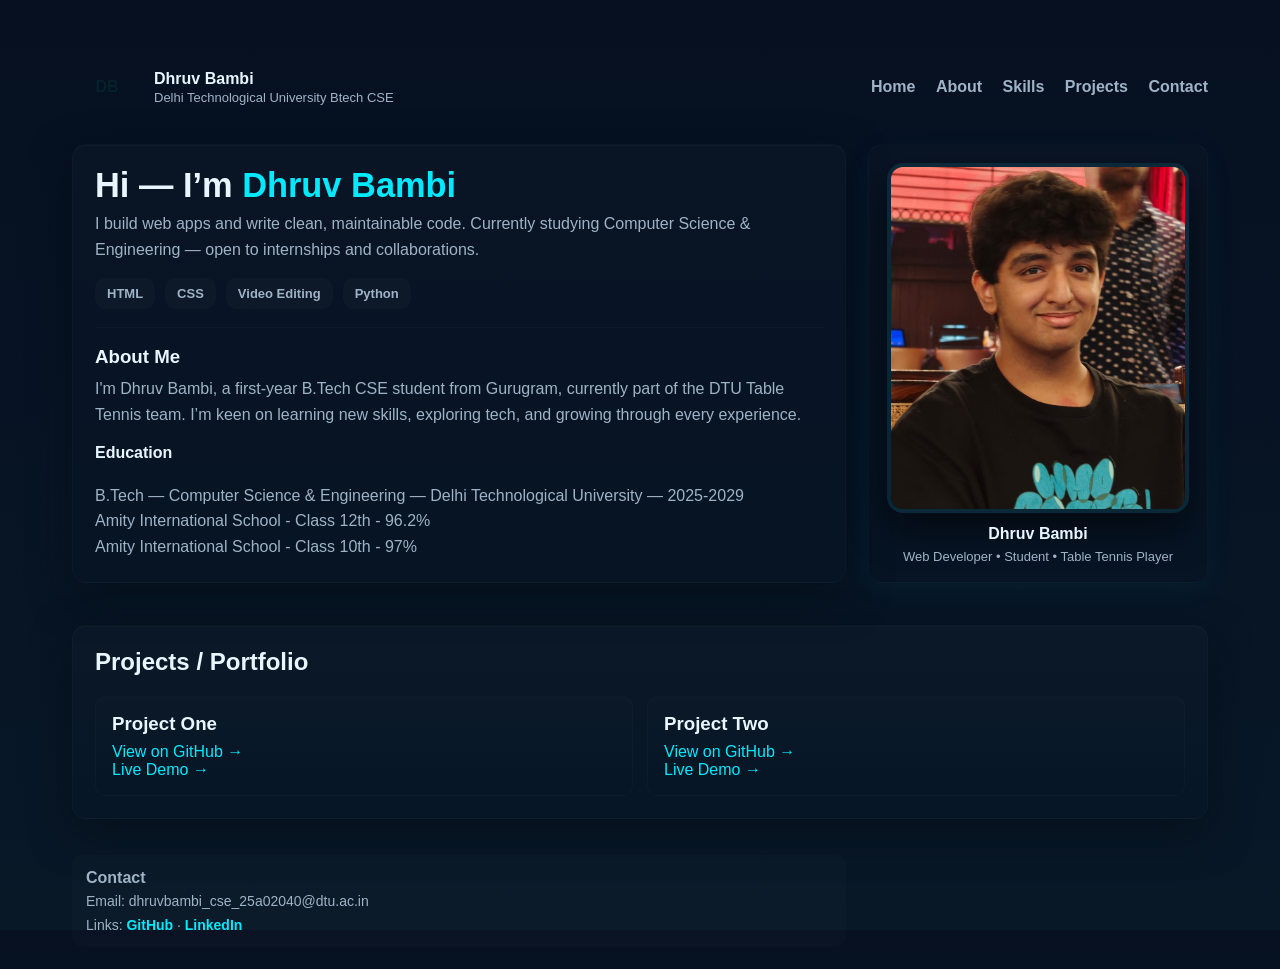
<file: index.html>
<!DOCTYPE html>
<html lang="en">
<head>
  <meta charset="utf-8" />
  <meta name="viewport" content="width=device-width,initial-scale=1" />
  <link rel="stylesheet" href="styles.css">
  <title>Dhruv Bambi — Portfolio</title>

</head>
<body>

  <div class="page">


    <header>
      <div class="brand">
        <div class="logo">DB</div>
        <div>
          <div class="meta">Dhruv Bambi</div>
          <div class="sub">Delhi Technological University Btech CSE</div>
        </div>
      </div>

      <nav aria-label="Main nav">
        <a href="#home">Home</a>
        <a href="#about">About</a>
        <a href="#skills">Skills</a>
        <a href="#projects">Projects</a>
        <a href="#contact">Contact</a>
      </nav>
    </header>
    <div class="cols">

      
      <section class="card intro">
        <h1>Hi — I’m <span class="accent">Dhruv Bambi</span></h1>
        <p>I build web apps and write clean, maintainable code. Currently studying Computer Science & Engineering — open to internships and collaborations.</p>

        
        <div class="pills" aria-hidden>
          <div class="pill">HTML</div>
          <div class="pill">CSS</div>
          <div class="pill">Video Editing</div>
          <div class="pill">Python</div>
        </div>

        <hr style="border:none;height:1px;background:rgba(255,255,255,0.02);margin:18px 0;border-radius:1px">

        <h3 style="margin:0 0 8px 0">About Me</h3>
        <p class="muted" style="margin-top:0">I'm Dhruv Bambi, a first-year B.Tech CSE student from Gurugram, currently part of the DTU Table Tennis team. I’m keen on learning new skills, exploring tech, and growing through every experience.</p>

        <h4 style="margin-top:14px">Education</h4>
        <p class="muted" style="margin:0">B.Tech — Computer Science & Engineering — Delhi Technological University — 2025-2029</p>
        <p class="muted" style="margin:0">Amity International School - Class 12th - 96.2%</p>
        <p class="muted" style="margin:0">Amity International School - Class 10th - 97%</p>
      </section>
      </section>

      
      <aside>
        <div class="card sidebar shadow-accent" style="padding:18px">
          <div class="avatar-wrap">
            <div class="avatar">
              
              <img src="pfp.jpeg" alt="Dhruv Bambi — profile photo" height="100px" width="100px">
            </div>
          </div>

          <div class="name">Dhruv Bambi</div>
          <div class="small">Web Developer • Student • Table Tennis Player</div>

        
        </div>
      </aside>

      
      <section id="projects" class="projects card">
        <h2 style="margin-top:0">Projects / Portfolio</h2>
        <div class="projects-grid" style="margin-top:12px">
          <article class="project">
            <h3>Project One</h3>
            
            <a href="https://github.com/DhruvBambi/BrewHaus"target="_blank"
>View on GitHub →</a><br>
            <a href="https://dhruvbambi.github.io/BrewHaus/"target="_blank"
>Live Demo →</a>
          </article>

          <article class="project">
            <h3>Project Two</h3>
            <a href="https://github.com/DhruvBambi/25-A02-040"target="_blank"
>View on GitHub →</a><br>
            <a href="https://dhruvbambi.github.io/25-A02-040/" target="_blank"
>Live Demo →</a>
          </article>
        </div>
      </section>

   <section class="contact-mini" role="region" aria-label="Contact">
            <div style="font-weight:800;margin-bottom:6px">Contact</div>
            <div class="muted" style="font-size:14px">Email: <span>dhruvbambi_cse_25a02040@dtu.ac.in</span></div>
            <div style="margin-top:8px;font-size:14px">Links: <a href="https://github.com/DhruvBambi" target="_blank">GitHub</a> · <a href="https://www.linkedin.com/in/dhruv-bambi-a8a120399/" target="_blank">LinkedIn</a></div>
          </div>

        </section>
  </div>
</body>
</html>
</file>
<file: styles.css>
:root{
      --bg-1:#061021;    
      --bg-2:#081827;    
      --card:#051423;
      --muted:#9fb3c7;
      --accent:#00eaff;  
      --accent-2:#44d7b6;
      --glass: rgba(255,255,255,0.02);
      --radius:14px;
    }

    *{box-sizing:border-box}
    html,body{height:100%;margin:0;font-family:Arial, Helvetica, sans-serif;background:linear-gradient(180deg,var(--bg-1),var(--bg-2));color:#e8f6ff;-webkit-font-smoothing:antialiased;-moz-osx-font-smoothing:grayscale}
    a{color:var(--accent);text-decoration:none}

    .page {
      max-width:1180px;
      margin:30px auto;
      padding:22px;
    }

    header{
      display:flex;
      align-items:center;
      justify-content:space-between;
      gap:16px;
      margin-bottom:22px;
    }
    .brand{display:flex;align-items:center;gap:12px}
    .logo{
      width:70px;height:70px;border-radius:12px;
      
      display:flex;
      align-items:center;
      justify-content:center;
      font-weight:800;color:#042229;
      box-shadow:0 8px 28px rgba(0,234,255,0.07), ;
    }
    .brand .meta{font-weight:700}
    .brand .sub{font-size:13px;color:var(--muted);margin-top:2px}

    nav a{color:var(--muted);margin-left:16px;font-weight:600}
    nav a:hover{color:var(--accent)}

    .cols{
      display:grid;
      grid-template-columns: 1fr 340px;
      gap:22px;
    }

   
    .card{
      background: linear-gradient(180deg, rgba(255,255,255,0.015), rgba(0,0,0,0.02));
      border-radius:var(--radius);
      padding:22px;
      box-shadow:0 14px 40px rgba(3,12,20,0.55), inset 0 1px 0 rgba(255,255,255,0.02);
      border:1px solid rgba(255,255,255,0.02);
    }

    
    .intro h1{font-size:2.15rem;margin:0 0 8px 0;line-height:1.05}
    .intro h1 .accent{color:var(--accent)}
    .intro p{color:var(--muted);line-height:1.6;margin:0 0 16px 0}
    .pills{display:flex;gap:10px;flex-wrap:wrap;margin-top:8px}
    .pill{background:rgba(255,255,255,0.02);padding:8px 12px;border-radius:10px;color:var(--muted);font-weight:700;font-size:13px}

    
    .sidebar .avatar-wrap{display:flex;justify-content:center}
    .avatar{
      width:350px;height:350px;border-radius:16px;overflow:hidden;border:4px solid rgba(0,234,255,0.08);
      background:linear-gradient(135deg, rgba(255,255,255,0.02), rgba(255,255,255,0.01));
      box-shadow:0 16px 36px rgba(0,0,0,0.55);display:flex;align-items:center;justify-content:center;font-weight:800;color:var(--accent);
    }
    .avatar img{width:100%;height:100%;object-fit:cover;display:block}

    .sidebar .name{margin-top:12px;font-weight:800;text-align:center}
    .sidebar .small{color:var(--muted);text-align:center;font-size:13px;margin-top:6px}

    .contact-mini{margin-top:14px;padding:14px;border-radius:10px;background:rgba(255,255,255,0.01);color:var(--muted)}
    .contact-mini a{font-weight:700}

   
    .projects{grid-column:1 / -1;margin-top:20px}
    .projects-grid{display:grid;grid-template-columns:1fr 1fr;gap:14px}
    .project{padding:16px;border-radius:12px;background:linear-gradient(180deg, rgba(255,255,255,0.01), rgba(0,0,0,0.02));border:1px solid rgba(255,255,255,0.02)}
    .project h3{margin:0 0 8px 0}
    .project p{color:var(--muted);margin:0 0 10px 0}

   
    .contact-card{grid-column:1 / -1;margin-top:20px;padding:18px;border-radius:12px}
    label{display:block;margin:8px 0 6px;color:var(--muted);font-weight:700}
    input,textarea{width:100%;padding:10px;border-radius:8px;border:1px solid rgba(255,255,255,0.03);background:transparent;color:#dff4ff}
    textarea{min-height:110px}
    .btn{display:inline-block;margin-top:10px;padding:10px 16px;border-radius:10px;border:0;background:linear-gradient(90deg,var(--accent),var(--accent-2));color:#042229;font-weight:800;cursor:pointer}

    .muted{color:var(--muted)}
    .shadow-accent{box-shadow:0 6px 30px rgba(0,234,255,0.05)}

    @media (max-width:900px){
      .cols{grid-template-columns:1fr}
      .projects-grid{grid-template-columns:1fr}
      nav{display:none}
    }
</file>
